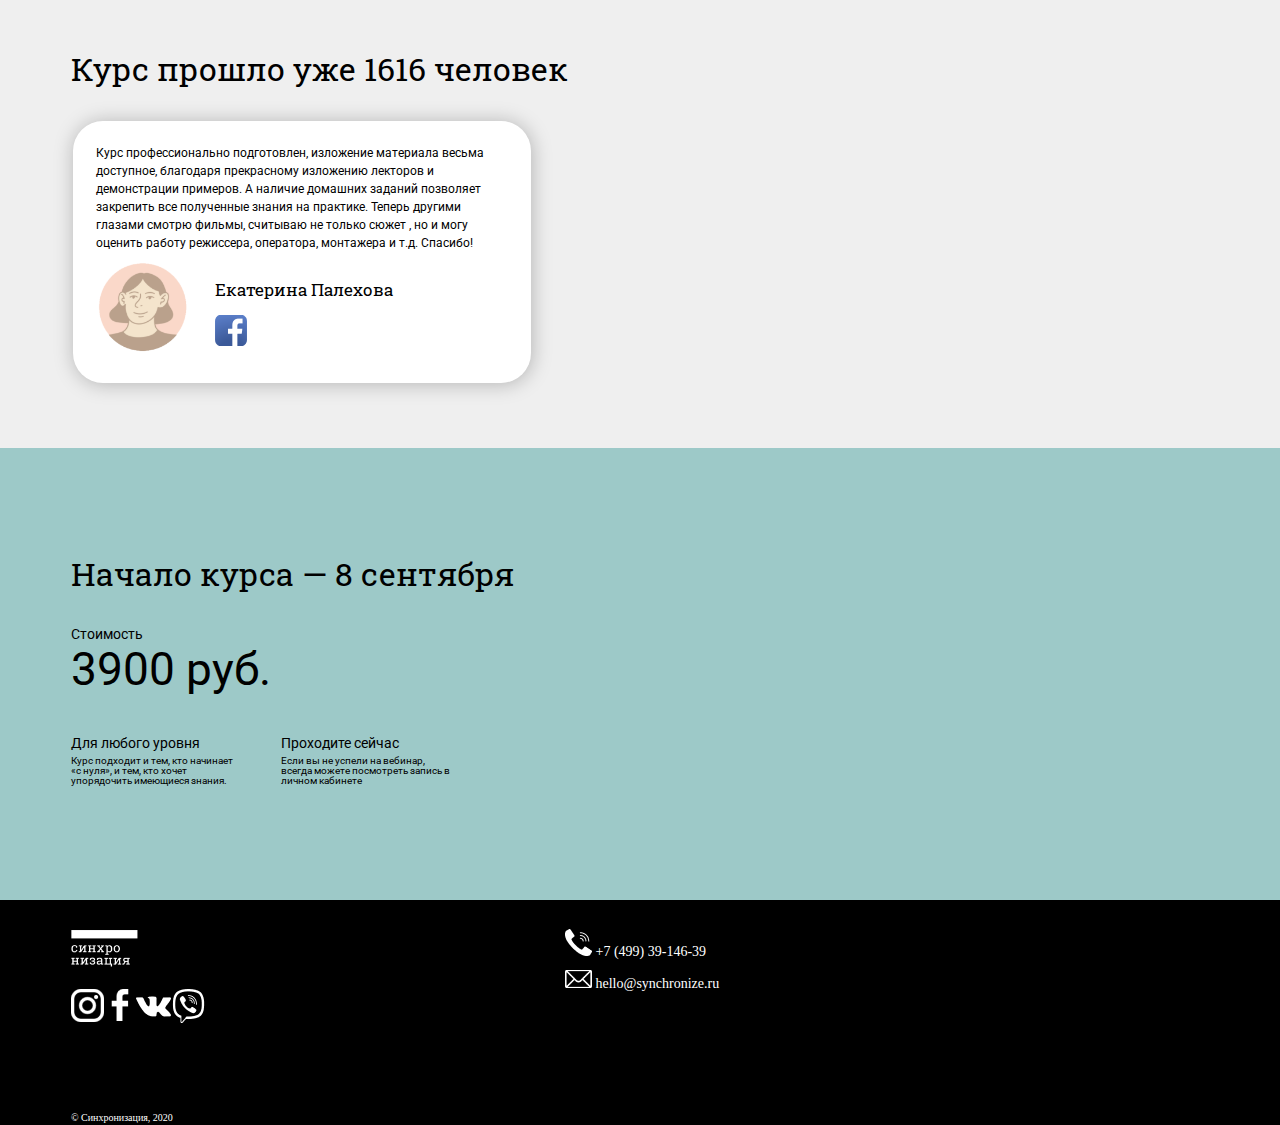
<file: desktop/index.html>
<!DOCTYPE html>
<html lang="en">
<head>
    <meta charset="UTF-8">
    <meta http-equiv="X-UA-Compatible" content="IE=edge">
    <meta name="viewport" content="width=device-width, initial-scale=1.0">
    <link rel="stylesheet" href="./style.css">
    <title>algoritmika</title>
</head>
<body>
    <footer class="footer">
        <div class="grey">
            <p class="people">Курс прошло уже 1616 человек</p>
            <div class="comment">
                <p class="commentary">Курс профессионально подготовлен,
                    изложение материала весьма доступное,
                    благодаря прекрасному изложению лекторов и
                    демонстрации примеров. А наличие домашних заданий
                    позволяет закрепить все полученные знания на практике.
                    Теперь другими глазами смотрю фильмы, считываю не только сюжет ,
                    но и могу оценить работу режиссера, оператора, монтажера и т.д. Спасибо!</p>
                <div class="person">
                    <div>
                      <img class="person_img" src="../img/1 9.png" alt="ekaterina">
                    </div>
                    <div class="ekaterina">
                      <p class="name">Екатерина Палехова</p> 
                      <a href="https://www.facebook.com/" target="_blank"><img class="fb" src="../img/fb_2 1.png" alt="FB"></a>                
                    </div>
                </div>
            </div>
        </div>
        <div class="green">
            <p class="date">Начало курса — 8 сентября</p>
            <div class="price">
                <p class="cost">Стоимость</p>
                <p class="value">3900 руб.</p>
                <div class="texts">
                  <div class="level">
                     <p class="head1">Для любого уровня</p>
                     <p class="text1">Курс подходит и тем, кто начинает «с нуля»,
                        и тем, кто хочет упорядочить имеющиеся знания.</p>
                  </div>
                  <div class="account">
                     <p class="head1">Проходите сейчас</p>
                     <p class="text1">Если вы не успели на вебинар, всегда можете
                        посмотреть запись в личном кабинете</p>
                  </div>
                </div>
            </div>
        </div>
        <div class="black">
            <div class="social_media">
                <img class="logo_mobile" src="../img/logo_mobile_white 1.png" alt="logo_mobile">
                <div class="media">
                    <a href="https://www.instagram.com/" target="_blank"><img src="../img/noroot(4).png" alt="ig"></a>
                    <a href="https://www.facebook.com/" target="_blank"><img src="../img/fb.png" alt="fb"></a>
                    <a href="https://vk.com/wwkkk" target="_blank"><img src="../img/25684 1.png" alt="vk"></a>
                    <a href="https://web.whatsapp.com/" target="_blank"><img src="../img/noroot(2).png" alt="wp"></a>
                </div>
                <p class="sinxro">© Синхронизация, 2020</p>
            </div>
            <div class="contact">
                <div class="number">                              
                    <img src="../img/phone_white.png" alt="phone">
                    <span> +7 (499) 39-146-39</span>
                </div>
                <div class="mail">
                    <a href="https://mail.ru/" target="_blank"><img src="../img/mail_white.png" alt="mail"></a>
                    <span>hello@synchronize.ru</span>
                </div>
            </div>
        </div>
    </footer>
</body>

</html>
</file>
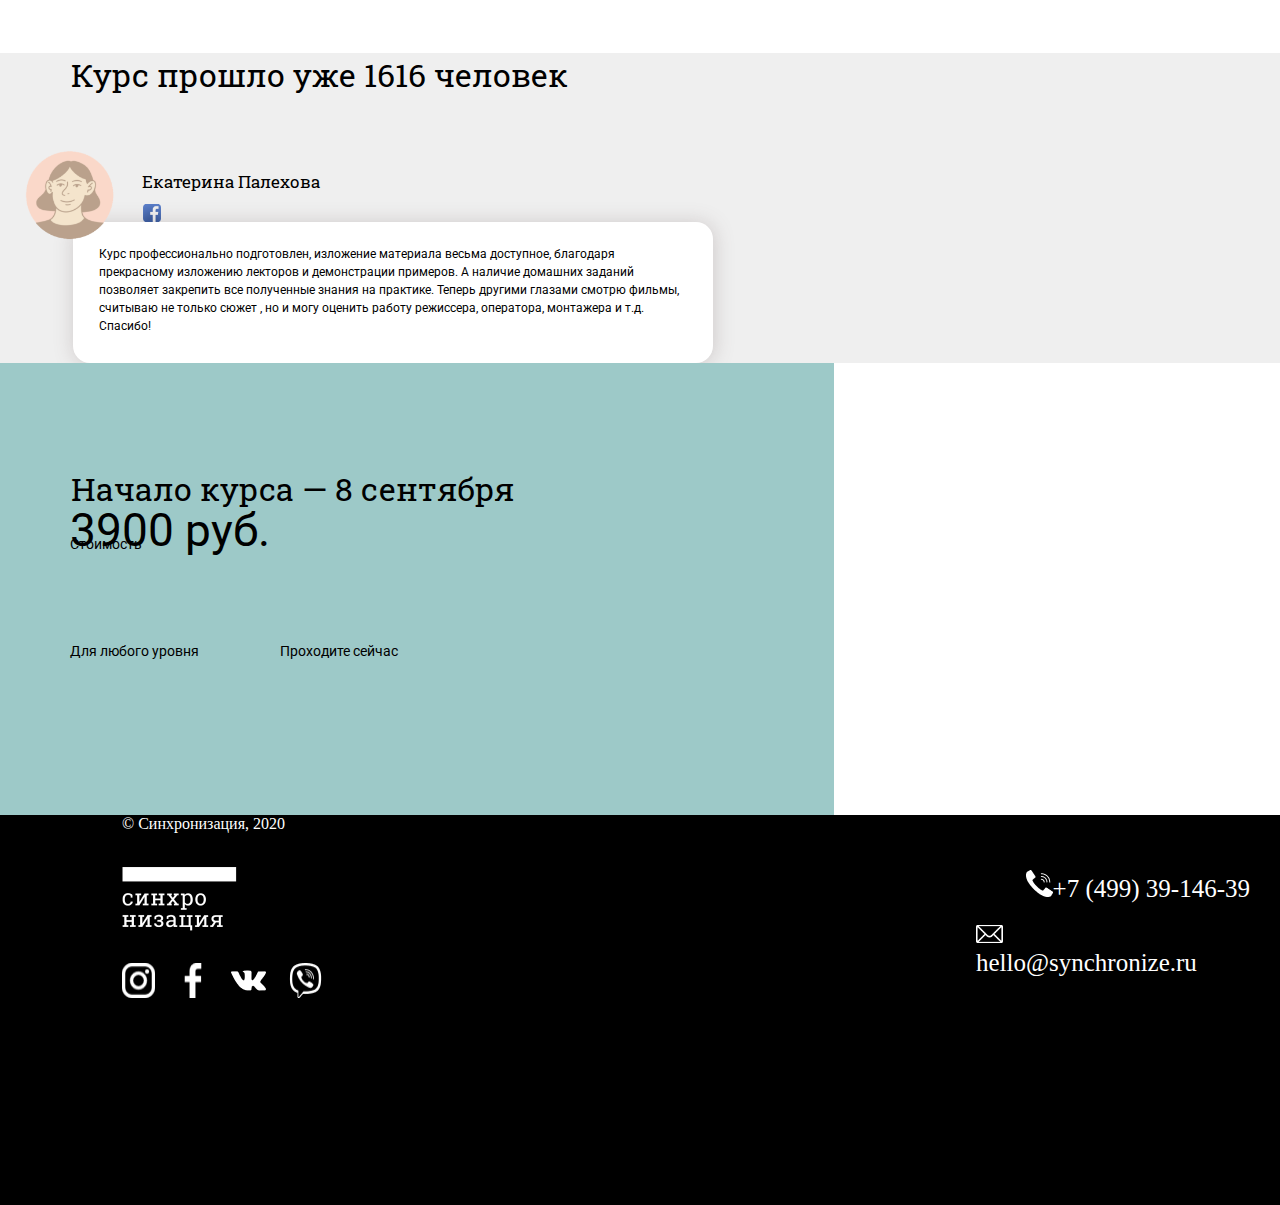
<file: tablet/index.html>
<!DOCTYPE html>
<html lang="en">
<head>
    <meta charset="UTF-8">
    <meta http-equiv="X-UA-Compatible" content="IE=edge">
    <meta name="viewport" content="width=device-width, initial-scale=1.0">
    <link rel="stylesheet" href="./style.css">
    <title>tablet</title>
</head>
<body>
    <footer class="footer">
        <div class="grey">
            <p class="kurs">Курс прошло уже 1616 человек</p>         
            <div class="ekaterina">               
              <p class="p1">Курс профессионально подготовлен,
                изложение материала весьма доступное,
                благодаря прекрасному изложению лекторов и 
                демонстрации примеров. А наличие домашних заданий
                позволяет закрепить все полученные знания на практике.
                Теперь другими глазами смотрю фильмы, считываю не только сюжет ,
                но и могу оценить работу режиссера, оператора, монтажера и т.д. Спасибо!</p>
                <div class="name">
                 <img class="person" src="../img/1 9.png" alt="ekaterina">
                 <img class="fb" src="../img/fb_2 1.png" alt="FB">
                 <p class="p2">Екатерина Палехова</p>
               </div>
            </div>
        </div>
        <div class="green">
            <p class="date">Начало курса — 8 сентября</p> 
            <div class="price">
               <p class="p3">Стоимость</p> 
               <p class="p4">3900 руб.</p>
               <div class="flex1">
                   <p class="head1">Для любого уровня</p>
                   <p class="text1">Курс подходит и тем, кто начинает «с нуля»,
                     и тем, кто хочет упорядочить имеющиеся знания.</p>
               </div>
               <div class="flex2">
                   <p class="head2">Проходите сейчас</p>
                   <p class="text2">Если вы не успели на вебинар, всегда можете 
                       посмотреть запись в личном кабинете</p>
               </div>
            </div>     
        </div>
        <div class="black">
            <div class="social_media">
                <img class="logo_mobile" src="../img/logo_mobile_white 1.png" 
                alt="logo_mobile">
                <div class="icon">
                    <img src="../img/noroot(4).png" alt="ig">
                    <img src="../img/fb.png" alt="fb">
                    <img src="../img/25684 1.png" alt="vk">
                    <img src="../img/noroot(2).png" alt="wp">
                </div>
                <p class="Синхронизация">© Синхронизация, 2020</p>
            </div>
            <div class="contact">
                <div class="number">                  
                   <p> <img src="../img/phone_white.png" alt="phone">+7 (499) 39-146-39</p>

                </div>
                <div class="mail">
                    <img src="../img/mail_white.png" alt="mail">
                    <p>hello@synchronize.ru</p>
                </div>
            </div>
        </div>
    </footer>
</body>
</html>
</file>
<file: desktop/style.css>
@import url('https://fonts.googleapis.com/css2?family=Roboto+Slab:wght@700&display=swap');
@import url('https://fonts.googleapis.com/css2?family=Roboto&family=Roboto+Slab:wght@700&display=swap');
* {
    margin: 0;
    padding: 0;
    box-sizing: border-box;
}
.footer {
    width: 100%;
}
.grey {
    width: 100%;
    height: auto;
    background-color:  #efefef;
    padding-top: 91px;
    padding-bottom: 111px;
    /* position: relative; */
}
.people {
    font-size: 55px;
    font-family: 'Roboto Slab', serif;
    margin-left: 122px;
    line-height: 101.38%;
}
.comment {
    width: 791px;
    height: 451px;
    margin-top: 65px;  
    margin-left: 126px;    
    background-color: #ffffff;
    border-radius: 30px;
    box-shadow: 1px 1px 20px
    rgba(0, 0, 0, 0.25);    
}
.commentary {
    padding: 40px 46px 0px 45px;
    font-family: 'Roboto', sans-serif;
    font-size: 20px;
    line-height: 150%;
    /* width: 700px;
    height: 203px; */
}
.person {
    display: flex;
    /* flex-direction: row;
    flex-wrap: wrap; */
}
.person_img {
    width: 190px;
    height: 169px;
    margin-top: 10px;
    margin-left: 26px;    
}
.name {
    font-family: 'Roboto Slab', serif;
    height: 59px;
    font-size: 30px;
    line-height: 101.38%;
}
.ekaterina {
    margin-top: 50px;
    margin-left: 30px;
}



.green {
    width: 100%;
    height: 780px;
    background: #9DC9C8;  
    padding-top: 179px;
    padding-left: 122px;
}
.date {
    font-size: 55px;
    font-family: 'Roboto Slab', serif;
    margin-bottom: 54px;
}
.price {
     font-family: 'Roboto', sans-serif;
}
.cost {     
    /* position: absolute;
    top: 299px;  
    left: 122px; */
    font-size: 25px;
   
}
.value {
    /* position: absolute;
    top: 329px;
    left: 122px; */
    font-size: 80px;
}  
.texts {
    display: flex;
    margin-top: 65px;
}
.level {
    margin-right: 70px;
}

.head1 {
    margin-bottom: 9px;
    font-size: 25px;
    width: 294px;
}
.text1 {
    font-size: 18px;
    line-height: 101.38%;
    width: 294px;
    height: 70px;
}


.black {
    background-color: black;
    width: 100%;
    height: 390px;
    display: flex;
    flex-wrap: wrap;
    color: #ffffff;
    padding-left: 122px;
    padding-top: 50px;
    padding-bottom: 42px;
}
.logo_mobile {
    width: 115px;
    height: 68px;
}
.media {
    /* position: absolute;    
    top: 148px; */
    display: flex;
    width: 200px;
    justify-content: space-between;
    margin-top: 30px;
    margin-bottom: 146px;
}
.sinxro {    
    font-size: 18px;
}
.contact {
    /* display: flex; */
    font-size: 25px;
    margin-left: 642px;
    
}
.number {
    justify-content: space-between;
    margin-bottom: 22px;
    
}
.mail {
    justify-content: space-between;
    /* position: absolute;
    top: 106px;
    left: 976px; */
}


/* responsive tablet */
@media  (max-width: 1280px) {

        .footer {
        width: 100%;
    }
    .grey {
        padding-top: 53px;
        padding-bottom: 65px;
    }
    .people {
        font-size: 32px;
        margin-left: 71px;
    }
    .comment {
        width: 458.12px;
        height: 261.2px;
        margin-top: 36px;  
        margin-left: 73px;           
    }
    .commentary {
        padding: 23px 26px 0px 23px;
        font-family: 'Roboto', sans-serif;
        font-size: 12px;
    }
    .person {
        display: flex;        
    }
    .person_img {
        width: 110px;
        height: 98px;
        margin-top: 6px;
        margin-left: 15px;    
    }
    .name {        
        height: 34px;
        font-size: 17px;
    }
    .ekaterina {
        margin-top: 29px;
        margin-left: 17px;
    }



    .green {
        height: 452px;  
        padding-top: 104px;
        padding-left: 71px;
    }
    .date {
        font-size: 32px;
        margin-bottom: 31px;
    }
    
    .cost { 
        font-size: 14px;    
    }
    .value {
        font-size: 46px;
    }  
    .texts {
        margin-top: 39px;
    }
    .level {
        margin-right: 40px;
    }
    
    .head1 {
        margin-bottom: 5px;
        font-size: 14px;
        width: 170px;
    }
    .text1 {
        font-size: 10px;
        width: 170.28px;
        height: 40.54px;
    }


    .black {
        width: 100%;
        height: 225.88px;
        padding-left: 71px;
        padding-top: 29px;
        padding-bottom: 23px;
    }
    .logo_mobile {
        width: 66.6px;
        height: 39.38px;
    }
    .media {       
        width: 114px;
        margin-top: 17px;
        margin-bottom: 84px;
        justify-content: space-between;
    }
    .sinxro {    
        font-size: 10px;
    }
    .contact {
        font-size: 14px;
        margin-left: 380px;        
    }
    .number {        
        margin-bottom: 10px;        
    }
        
}
/* responsive mobile */
@media  (max-width: 992px) {
    .grey {
        padding-top: 42px;
        padding-bottom: 53px;
    }
    .people {
        font-size: 26px;
        margin-left: 36px;
    }
    .comment {
        width: 308px;
        height: 248px;
        margin-top: 28px;  
        margin-left: 36px;   
    }
    .commentary {
        padding: 18px 21px 0px 21px;
        font-size: 10px;
    }
    .person {
        display: flex;
    }
    .person_img {
        width: 80px;
        height: 84px;
        margin-top: 13px;
        margin-left: 7px;    
    }
    .name {
        height: 17px;
        font-size: 14px;
    }
    .ekaterina {
        margin-top: 31px;
        margin-left: 14px;
    }
    .fb {
        width: 14.91px;
        height: 17.2px;
    }
    
    
    
    .green {
        width: 100%;
        height: 363px;
        padding-top: 62px;
        padding-left: 33px;
    }
    .date {
        font-size: 26px;
        margin-bottom: 26px;
    }
    .cost { 
        font-size: 12px;
       
    }
    .value {
        font-size: 37px;
    }  
    .texts {
        display: flex;
        margin-top: 30px;
    }
    .level {
        margin-right: 34px;
    }
    
    .head1 {
        margin-bottom: 5px;
        font-size: 12px;
        width: 137px;
    }
    .text1 {
        font-size: 10px;
        width: 138px;
        height: 47px;
    }
    
    
    .black {
        width: 100%;
        height: 251px;
        display: flex;
        flex-direction: column;
        padding-left: 38px;
        padding-top: 23px;
        padding-bottom: 18px;
    }
    .logo_mobile {
        width: 53.59px;
        height: 31.69px;
    }
    .media {
        display: flex;
        width: 95px;
        justify-content: space-between;
        margin-top: 14px;
        margin-bottom: 50px;
    }
    .sinxro {    
        font-size: 10px;
        margin-top: 50px;
    }
    .contact {
        font-size: 12px;
        margin-left: 38px;        
    }
    .number {
        justify-content: space-between;
        margin-bottom: 10px;
        
    }
    .mail {
        justify-content: space-between;
    } 

}
</file>
<file: tablet/style.css>
@import url('https://fonts.googleapis.com/css2?family=Roboto+Slab:wght@700&display=swap');
@import url('https://fonts.googleapis.com/css2?family=Roboto&family=Roboto+Slab:wght@700&display=swap');
* {
    margin: 0;
    padding: 0;
    box-sizing: border-box;
}
.footer {
    width: 100%;
}
.grey {
    width: 100%;
    height: auto;
    background-color:  #efefef;
    /* position: relative; */
}
.kurs {
    font-size: 32px;
    font-family: 'Roboto Slab', serif;
    margin-top: 53px;
    margin-left: 71px;
    }
.ekaterina {
    width: 50%;
    height: auto;
    margin-top: 126px;  
    margin-left: 73px;
    background-color: #ffffff;
    border-radius: 17px;
    box-shadow: 1px 1px 20px
    rgba(107, 86, 86, 0.25);    
}
.p1 {
    padding: 23px 26px 28px 26px;
    font-family: 'Roboto', sans-serif;
    font-size: 12px;
    line-height: 150%;
}
.name {
    display: flex;
}
.person {
    width: 110px;
    height: 98px;
    position: absolute;
    top: 146px;
    left: 15px;
}
.fb {
    width: 18px;
    height: 18px;
    position: absolute;
    top: 204px;
    left: 143px;
}
.p2 {
    font-family: 'Roboto Slab', serif;
    position: absolute;
    top: 170px;
    left: 142px;
    font-size: 17px;
}



.green {
    width: 834px;
    height: 452px;
    background: #9DC9C8;
    position: relative;
}
.date {
    font-size: 32px;
    font-family: 'Roboto Slab', serif;
    position: absolute;
    top: 104px;
    left: 71px;
}
.price {
     font-family: 'Roboto', sans-serif;
}
.p3 {
    position: absolute;
    top: 173px;  
    left: 70px;
    font-size: 14px;
   
}
.p4 {
    position: absolute;
    top: 140px;
    left: 70px;
    font-size: 46px;
}  
.flex1 {
    position: absolute;
    left: 70px;
}
.flex2 {
    position: absolute;
    left: 280px;
}
.head1, .head2 {
    position: absolute;
    top: 280px;
    font-size: 14px;
    width: 294px; 
}
.text1, .text2{
    position: absolute;
    top: 525px;
    font-size: 18px;
    width: 294px;
    height: 70px;
}


.black {
    background-color: black;
    position: relative;
    width: 100%;
    height: 390px;
    display: flex;
    flex-wrap: wrap;
    color: #ffffff;
}
.logo_mobile {
    position: absolute;
    top: 50px;
}
.social_media {
    position: absolute;
    left: 122px;
    
}
.icon {
    position: absolute;    
    top: 148px;
    display: flex;
    width: 200px;
    justify-content: space-between;
}
.sinxro {
    position: absolute;
    top: 327px;    
    font-size: 18px;
    width: 230px;
}
.contact {
    display: flex;
    font-size: 25px;
    width: 55px;
    flex-direction: column;
}
.number {
    position: absolute;
    top: 55px;
    right: 30px;    
}
.mail {
    position: absolute;
    top: 106px;
    left: 976px;
}
/* responsive tablet */
@media  (max-width: 1280px) {
    
}
/* responsive mobile */
@media  (max-width: 992px) {

}
</file>
